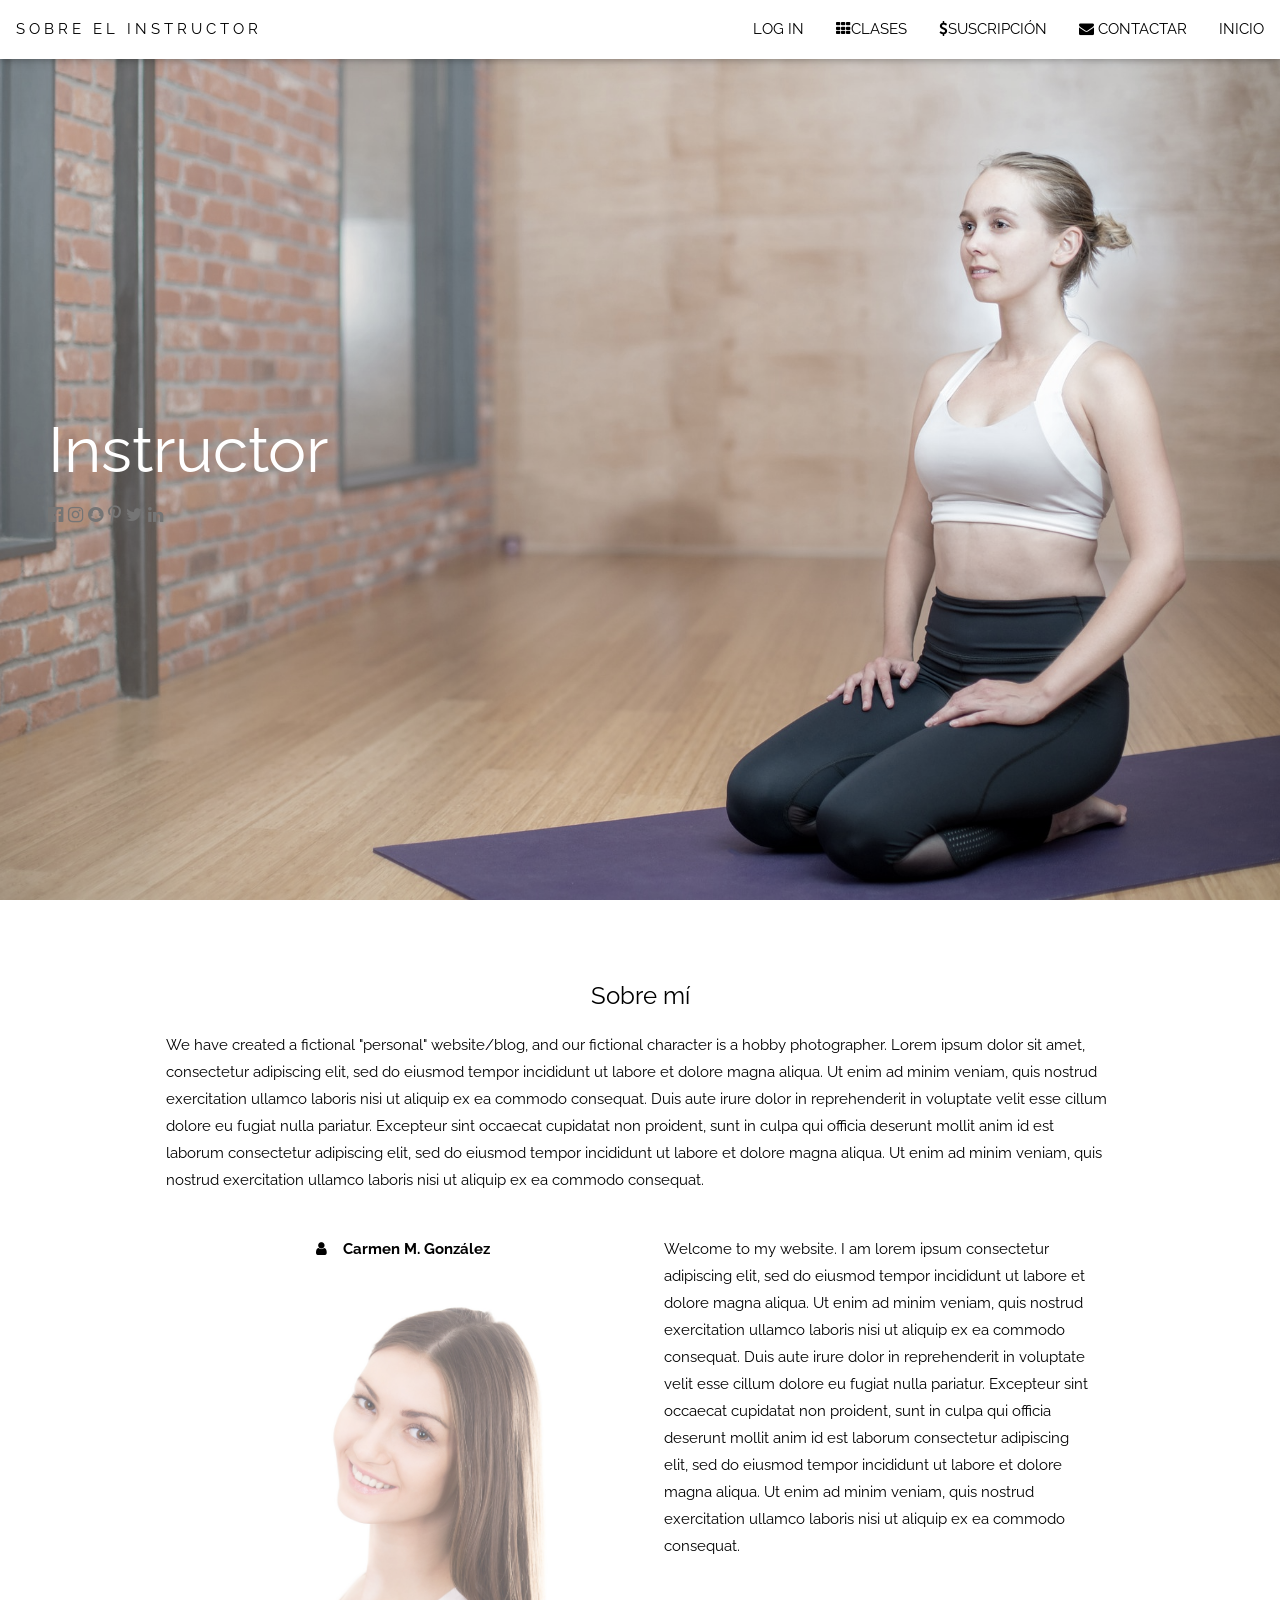
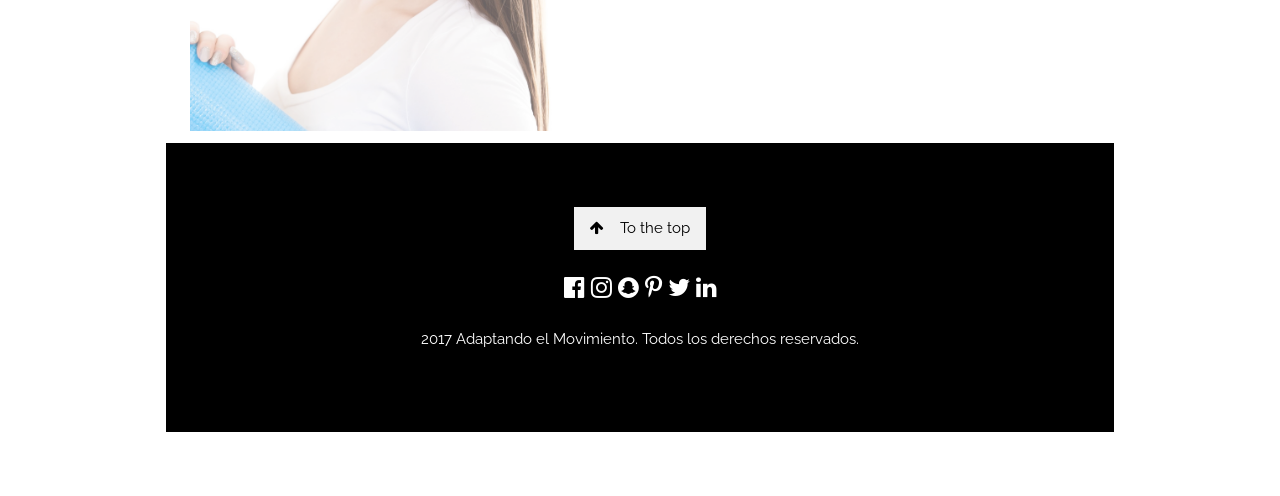
<file: public_html/pilates/html/instructor.html>
<!DOCTYPE html>
<html>
<title>Instructor</title>
<meta charset="UTF-8">
<meta name="viewport" content="width=device-width, initial-scale=1">
<link rel="stylesheet" href="https://www.w3schools.com/w3css/4/w3.css">
<link rel="stylesheet" href="https://fonts.googleapis.com/css?family=Raleway">
<link rel="stylesheet" href="https://cdnjs.cloudflare.com/ajax/libs/font-awesome/4.7.0/css/font-awesome.min.css">
<link rel="shortcut icon" href="favicon.ico"/>
<style>
body,h1,h2,h3,h4,h5,h6 {font-family: "Raleway", sans-serif}
body, html {
    height: 100%;
    line-height: 1.8;
}
/* Full height image header */
.bgimg-1 {
    background-position: center;
    background-size: cover;
    background-image: url("header.jpg");
    min-height: 100%;
}
.w3-bar .w3-button {
    padding: 16px;
}
</style>
<body>

<!-- Navbar (sit on top) -->
<div class="w3-top">
  <div class="w3-bar w3-white w3-card" id="myNavbar">
    <a href="#" class="w3-bar-item w3-button w3-wide">SOBRE EL INSTRUCTOR</a>
    <!-- Right-sided navbar links -->
    <div class="w3-right w3-hide-small">
      <a href="longin.html" class="w3-bar-item w3-button">LOG IN</a>
      <a href="index.php?a=clases" class="w3-bar-item w3-button"><i class="fa fa-th"></i>CLASES</a>
      <a href="suscribe.html" class="w3-bar-item w3-button"><i class="fa fa-usd"></i>SUSCRIPCIÓN</a>
      <a href="contactar.html" class="w3-bar-item w3-button"><i class="fa fa-envelope"></i> CONTACTAR</a>
	   <a href="index.html" class="w3-bar-item w3-button"><!--<i class="fa fa-th"></i>-->INICIO</a>
    </div>
    <!-- Hide right-floated links on small screens and replace them with a menu icon -->

    <a href="javascript:void(0)" class="w3-bar-item w3-button w3-right w3-hide-large w3-hide-medium" onclick="w3_open()">
      <i class="fa fa-bars"></i>
    </a>
  </div>
</div>

<!-- Sidebar on small screens when clicking the menu icon -->
<nav class="w3-sidebar w3-bar-block w3-black w3-card w3-animate-left w3-hide-medium w3-hide-large" style="display:none" id="mySidebar">
  <a href="javascript:void(0)" onclick="w3_close()" class="w3-bar-item w3-button w3-large w3-padding-16">Close ×</a>
  <a href="longin.html" onclick="w3_close()" class="w3-bar-item w3-button">LOG IN</a>
  <a href="sobrenosotros.html" onclick="w3_close()" class="w3-bar-item w3-button">SOBRE NOSOTROS</a>
   <a href="instructor.html" onclick="w3_close()" class="w3-bar-item w3-button">INSTRUCTOR</a>
  <a href="suscribe.html" onclick="w3_close()" class="w3-bar-item w3-button">SUSCRIPCIÓN</a>
  <a href="contactar.html" onclick="w3_close()" class="w3-bar-item w3-button">CONTACTAR</a>
</nav>

<!-- Header with full-height image -->
<header class="bgimg-1 w3-display-container w3-grayscale-min" id="home">
  <div class="w3-display-left w3-text-white" style="padding:48px">
   <span class="w3-jumbo w3-hide-small">Instructor</span><br>
    <!-- <span class="w3-xxlarge w3-hide-large w3-hide-medium">Start something that matters</span><br>
    <span class="w3-large">Terapia Física, Pilates y Educación</span>
    <p><a href="#about" class="w3-button w3-white w3-padding-large w3-large w3-margin-top w3-opacity w3-hover-opacity-off">SUBSCRIBETE</a></p>
  </div> -->
  <div class="w3-display-bottomleft w3-text-grey w3-large" style="padding:24px 48px">
    <i class="fa fa-facebook-official w3-hover-opacity"></i>
    <i class="fa fa-instagram w3-hover-opacity"></i>
    <i class="fa fa-snapchat w3-hover-opacity"></i>
    <i class="fa fa-pinterest-p w3-hover-opacity"></i>
    <i class="fa fa-twitter w3-hover-opacity"></i>
    <i class="fa fa-linkedin w3-hover-opacity"></i>
  </div>
</header>


<!-- Container (About Section) -->
<div class="w3-content w3-container w3-padding-64" id="about">
  <h3 class="w3-center">Sobre mí</h3> 
  <!-- <p class="w3-center"><em>I love photography</em></p>-->
  <p>We have created a fictional "personal" website/blog, and our fictional character is a hobby photographer. Lorem ipsum dolor sit amet, consectetur adipiscing elit, sed do eiusmod tempor incididunt ut labore et dolore magna aliqua. Ut enim ad minim veniam,
    quis nostrud exercitation ullamco laboris nisi ut aliquip ex ea commodo consequat. Duis aute irure dolor in reprehenderit in voluptate velit esse cillum dolore eu fugiat nulla pariatur. Excepteur sint occaecat cupidatat non proident, sunt in culpa
    qui officia deserunt mollit anim id est laborum consectetur adipiscing elit, sed do eiusmod tempor incididunt ut labore et dolore magna aliqua. Ut enim ad minim veniam, quis nostrud exercitation ullamco laboris nisi ut aliquip ex ea commodo consequat.</p>
  <div class="w3-row">
    <div class="w3-col m6 w3-center w3-padding-large">
      <p><b><i class="fa fa-user w3-margin-right"></i>Carmen M. González</b></p><br>
      <img src="instructor.jpg" class=" w3-image w3-opacity w3-hover-opacity-off" alt="Photo of Me" width="500" height="1000">
    </div>

    <!-- Hide this text on small devices -->
    <div class="w3-col m6 w3-hide-small w3-padding-large">
      <p>Welcome to my website. I am lorem ipsum consectetur adipiscing elit, sed do eiusmod tempor incididunt ut labore et dolore magna aliqua. Ut enim ad minim veniam, quis nostrud exercitation ullamco laboris nisi ut aliquip ex ea commodo consequat. Duis aute irure
        dolor in reprehenderit in voluptate velit esse cillum dolore eu fugiat nulla pariatur. Excepteur sint occaecat cupidatat non proident, sunt in culpa qui officia deserunt mollit anim id est laborum consectetur adipiscing elit, sed do eiusmod tempor
        incididunt ut labore et dolore magna aliqua. Ut enim ad minim veniam, quis nostrud exercitation ullamco laboris nisi ut aliquip ex ea commodo consequat.</p>
    </div>
	  </div>
	
	
	
	<!-- Footer -->
<footer class="w3-center w3-black w3-padding-64">
  <a href="#home" class="w3-button w3-light-grey"><i class="fa fa-arrow-up w3-margin-right"></i>To the top</a>
  <div class="w3-xlarge w3-section">
    <i class="fa fa-facebook-official w3-hover-opacity"></i>
    <i class="fa fa-instagram w3-hover-opacity"></i>
    <i class="fa fa-snapchat w3-hover-opacity"></i>
    <i class="fa fa-pinterest-p w3-hover-opacity"></i>
    <i class="fa fa-twitter w3-hover-opacity"></i>
    <i class="fa fa-linkedin w3-hover-opacity"></i>
  </div>
<p title="W3.CSS" target="_blank" class="w3-hover-text-green">2017 Adaptando el Movimiento. Todos los derechos reservados.</p>
</footer>

<!-- nav resize-->
<script>


// Toggle between showing and hiding the sidebar when clicking the menu icon
var mySidebar = document.getElementById("mySidebar");

function w3_open() {
    if (mySidebar.style.display === 'block') {
        mySidebar.style.display = 'none';
    } else {
        mySidebar.style.display = 'block';
    }
}

// Close the sidebar with the close button
function w3_close() {
    mySidebar.style.display = "none";
}
</script>
</body>
</html>
</file>
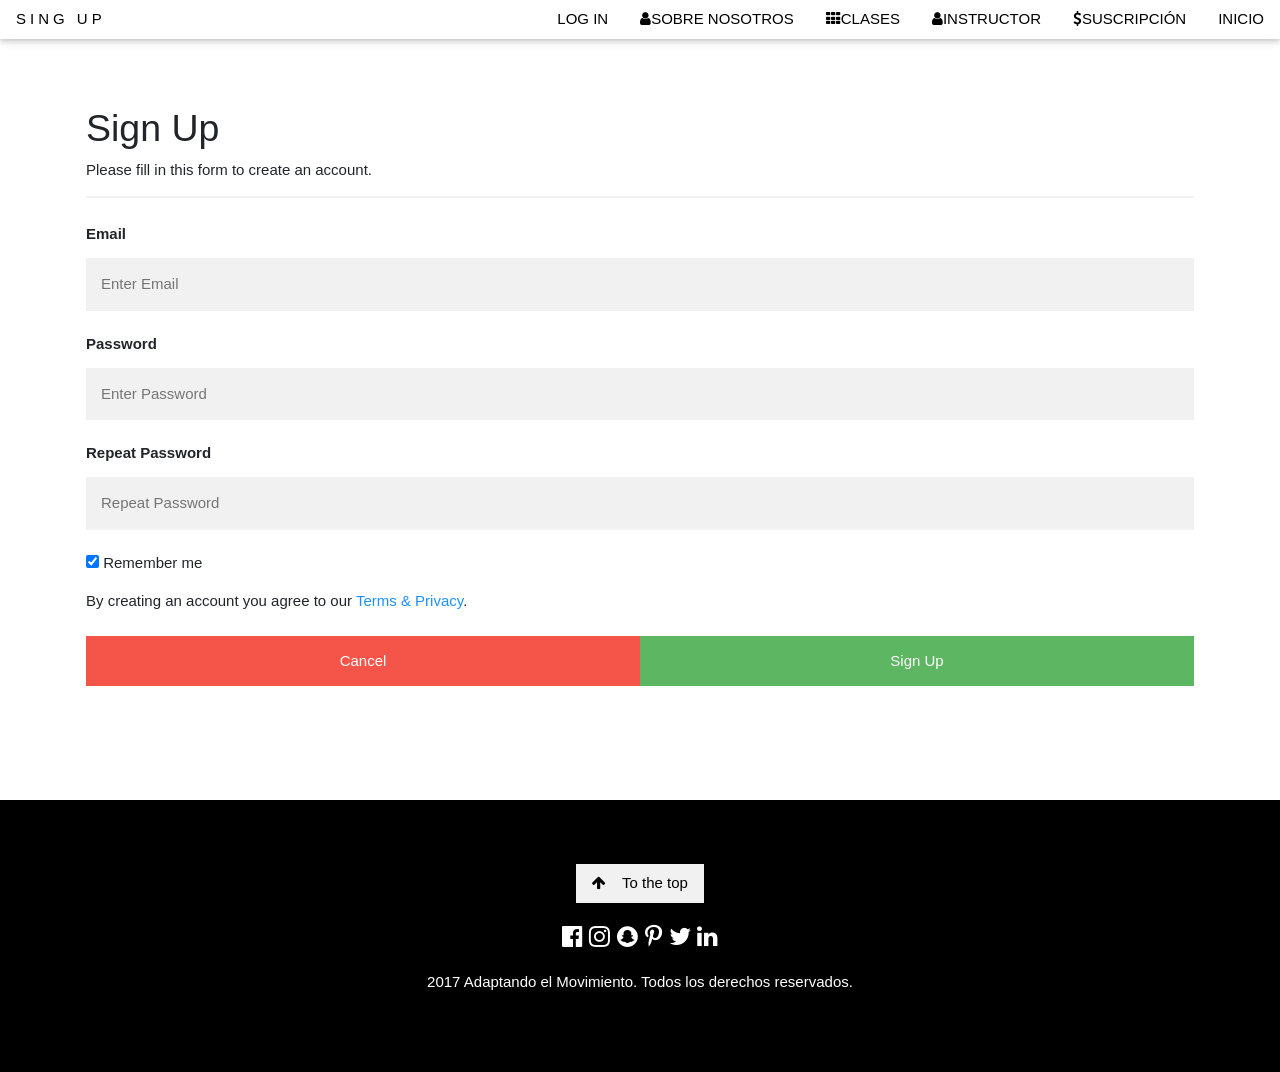
<file: public_html/pilates/html/singup.html>
<!DOCTYPE html>
<html>
<title>SING UP</title>
<meta charset="UTF-8">

 <meta name="viewport" content="width=device-width, initial-scale=1, shrink-to-fit=no">

<link rel="stylesheet" href="https://www.w3schools.com/w3css/4/w3.css">
<link rel="stylesheet" href="https://fonts.googleapis.com/css?family=Raleway">
<link rel="stylesheet" href="https://cdnjs.cloudflare.com/ajax/libs/font-awesome/4.7.0/css/font-awesome.min.css">
<link rel="shortcut icon" href="favicon.ico"/>
    <!-- Bootstrap CSS -->
    <link rel="stylesheet" href="https://maxcdn.bootstrapcdn.com/bootstrap/4.0.0-beta.2/css/bootstrap.min.css" integrity="sha384-PsH8R72JQ3SOdhVi3uxftmaW6Vc51MKb0q5P2rRUpPvrszuE4W1povHYgTpBfshb" crossorigin="anonymous">
  </head>
  
  <style>
body {font-family: Arial;}
* {box-sizing: border-box}

/* Full-width input fields */
input[type=text], input[type=password] {
    width: 100%;
    padding: 15px;
    margin: 5px 0 22px 0;
    display: inline-block;
    border: none;
    background: #f1f1f1;
}

input[type=text]:focus, input[type=password]:focus {
    background-color: #ddd;
    outline: none;
}

hr {
    border: 1px solid #f1f1f1;
    margin-bottom: 25px;
}

/* Set a style for all buttons */
button {
    background-color: #4CAF50;
    color: white;
    padding: 14px 20px;
    margin: 8px 0;
    border: none;
    cursor: pointer;
    width: 100%;
    opacity: 0.9;
}

button:hover {
    opacity:1;
}

/* Extra styles for the cancel button */
.cancelbtn {
    padding: 14px 20px;
    background-color: #f44336;
}

/* Float cancel and signup buttons and add an equal width */
.cancelbtn, .signupbtn {
  float: left;
  width: 50%;
}

/* Add padding to container elements */
.container {
    padding: 16px;
}

/* Clear floats */
.clearfix::after {
    content: "";
    clear: both;
    display: table;
}

/* Change styles for cancel button and signup button on extra small screens */
@media screen and (max-width: 300px) {
    .cancelbtn, .signupbtn {
       width: 100%;
    }
}
</style>
<body>

<!-- Navbar (sit on top) -->
<div class="w3-top">
  <div class="w3-bar w3-white w3-card" id="myNavbar">
    <a href="#" class="w3-bar-item w3-button w3-wide">SING UP</a>
    <!-- Right-sided navbar links -->
    <div class="w3-right w3-hide-small">
      <a href="longin.html" class="w3-bar-item w3-button">LOG IN</a>
      <a href="sobrenosotros.html" class="w3-bar-item w3-button"><i class="fa fa-user"></i>SOBRE NOSOTROS</a>
      <a href="clases.html" class="w3-bar-item w3-button"><i class="fa fa-th"></i>CLASES</a>
	  <a href="instructor.html" class="w3-bar-item w3-button"><i class="fa fa-user"></i>INSTRUCTOR</a>
      <a href="suscribe.html" class="w3-bar-item w3-button"><i class="fa fa-usd"></i>SUSCRIPCIÓN</a>
      <a href="index.html" class="w3-bar-item w3-button"><!--<i class="fa fa-envelope"></i>-->INICIO</a>
    </div>
    <!-- Hide right-floated links on small screens and replace them with a menu icon -->

    <a href="javascript:void(0)" class="w3-bar-item w3-button w3-right w3-hide-large w3-hide-medium" onclick="w3_open()">
      <i class="fa fa-bars"></i>
    </a>
  </div>
</div>

<!-- Sidebar on small screens when clicking the menu icon -->
<nav class="w3-sidebar w3-bar-block w3-black w3-card w3-animate-left w3-hide-medium w3-hide-large" style="display:none" id="mySidebar">
  <a href="javascript:void(0)" onclick="w3_close()" class="w3-bar-item w3-button w3-large w3-padding-16">Close ×</a>
  <a href="longin.html" onclick="w3_close()" class="w3-bar-item w3-button">LOG IN</a>
  <a href="sobrenosotros.html" onclick="w3_close()" class="w3-bar-item w3-button">SOBRE NOSOTROS</a>
     <a href="instructor.html" onclick="w3_close()" class="w3-bar-item w3-button">INSTRUCTOR</a>
  <a href="suscribe.html" onclick="w3_close()" class="w3-bar-item w3-button">SUSCRIPCIÓN</a>
  <a href="contactar.html" onclick="w3_close()" class="w3-bar-item w3-button">CONTACTAR</a>
</nav>




<form action="/action_page.php" style="padding:90px 48px""border:1px solid #ccc">
  <div class="container">
    <h1>Sign Up</h1>
    <p>Please fill in this form to create an account.</p>
    <hr>

    <label><b>Email</b></label>
    <input type="text" placeholder="Enter Email" name="email" required>

    <label><b>Password</b></label>
    <input type="password" placeholder="Enter Password" name="psw" required>

    <label><b>Repeat Password</b></label>
    <input type="password" placeholder="Repeat Password" name="psw-repeat" required>
    
    <label>
      <input type="checkbox" checked="checked" style="margin-bottom:15px"> Remember me
    </label>
    
    <p>By creating an account you agree to our <a href="#" style="color:dodgerblue">Terms & Privacy</a>.</p>

    <div class="clearfix">
      <button type="button" class="cancelbtn">Cancel</button>
      <button type="submit" class="signupbtn">Sign Up</button>
    </div>
  </div>
</form>


<!-- Footer -->
<footer class="w3-center w3-black w3-padding-64">
  <a href="#home" class="w3-button w3-light-grey"><i class="fa fa-arrow-up w3-margin-right"></i>To the top</a>
  <div class="w3-xlarge w3-section">
    <i class="fa fa-facebook-official w3-hover-opacity"></i>
    <i class="fa fa-instagram w3-hover-opacity"></i>
    <i class="fa fa-snapchat w3-hover-opacity"></i>
    <i class="fa fa-pinterest-p w3-hover-opacity"></i>
    <i class="fa fa-twitter w3-hover-opacity"></i>
    <i class="fa fa-linkedin w3-hover-opacity"></i>
  </div>
<p title="W3.CSS" target="_blank" class="w3-hover-text-green">2017 Adaptando el Movimiento. Todos los derechos reservados.</p>
</footer>

<!-- nav resize-->
<script>


// Toggle between showing and hiding the sidebar when clicking the menu icon
var mySidebar = document.getElementById("mySidebar");

function w3_open() {
    if (mySidebar.style.display === 'block') {
        mySidebar.style.display = 'none';
    } else {
        mySidebar.style.display = 'block';
    }
}

// Close the sidebar with the close button
function w3_close() {
    mySidebar.style.display = "none";
}
</script>
</body>
</html>
</file>
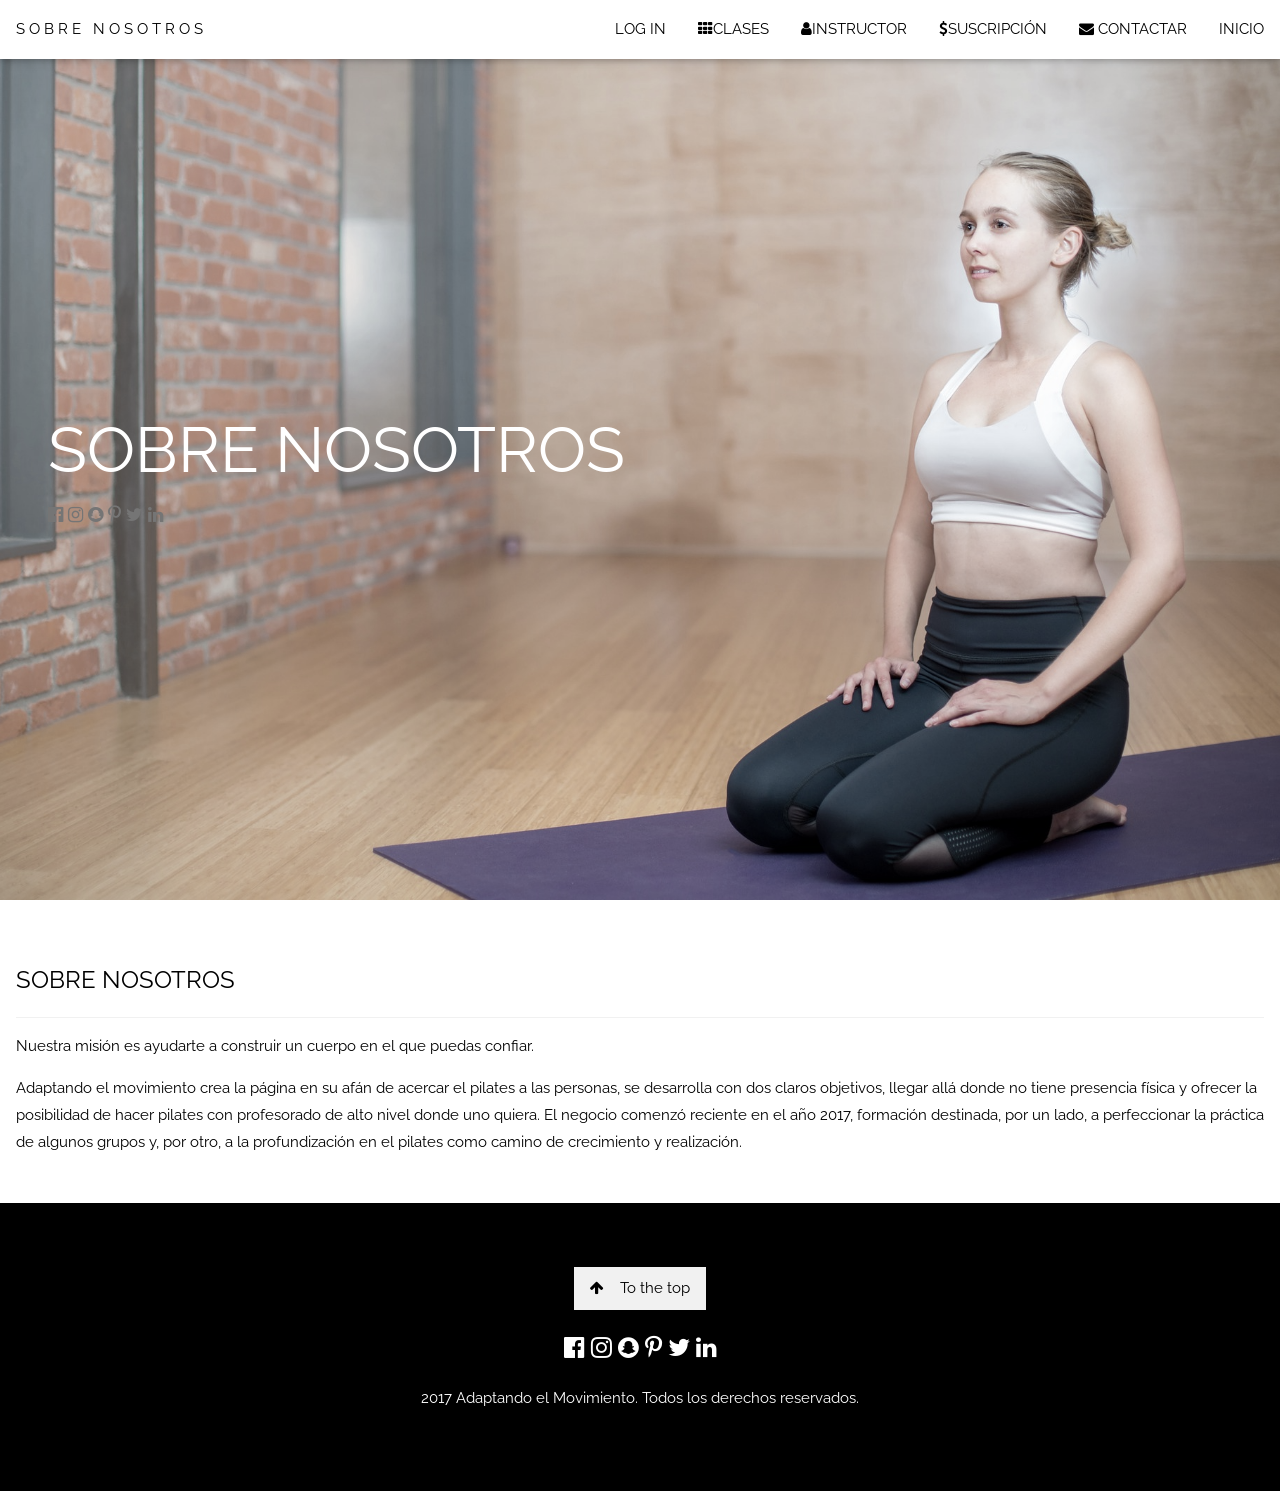
<file: public_html/pilates/html/sobrenosotros.html>
<!DOCTYPE html>
<html>
<title>Sobre Nosotros</title>
<meta charset="UTF-8">
<meta name="viewport" content="width=device-width, initial-scale=1">
<link rel="stylesheet" href="https://www.w3schools.com/w3css/4/w3.css">
<link rel="stylesheet" href="https://fonts.googleapis.com/css?family=Raleway">
<link rel="stylesheet" href="https://cdnjs.cloudflare.com/ajax/libs/font-awesome/4.7.0/css/font-awesome.min.css">
<style>
body,h1,h2,h3,h4,h5,h6 {font-family: "Raleway", sans-serif}
body, html {
    height: 100%;
    line-height: 1.8;
}
/* Full height image header */
.bgimg-1 {
    background-position: center;
    background-size: cover;
    background-image: url("header.jpg");
    min-height: 100%;
   
}
.w3-bar .w3-button {
    padding: 16px;
}
</style>
<body>

<!-- Navbar (sit on top) -->
<div class="w3-top">
  <div class="w3-bar w3-white w3-card" id="myNavbar">
    <a href="#" class="w3-bar-item w3-button w3-wide">SOBRE NOSOTROS</a>
    <!-- Right-sided navbar links -->
    <div class="w3-right w3-hide-small">
      <a href="index.php?a=login" class="w3-bar-item w3-button">LOG IN</a>
      <a href="index.php?a=clases" class="w3-bar-item w3-button"><i class="fa fa-th"></i>CLASES</a>
	  	  <a href="instructor.html" class="w3-bar-item w3-button"><i class="fa fa-user"></i>INSTRUCTOR</a>
      <a href="suscribe.php" class="w3-bar-item w3-button"><i class="fa fa-usd"></i>SUSCRIPCIÓN</a>
      <a href="contactar.html" class="w3-bar-item w3-button"><i class="fa fa-envelope"></i> CONTACTAR</a>
	   <a href="index.php" class="w3-bar-item w3-button"><!--<i class="fa fa-th"></i>-->INICIO</a>
    </div>
    <!-- Hide right-floated links on small screens and replace them with a menu icon -->

    <a href="javascript:void(0)" class="w3-bar-item w3-button w3-right w3-hide-large w3-hide-medium" onclick="w3_open()">
      <i class="fa fa-bars"></i>
    </a>
  </div>
</div>

<!-- Sidebar on small screens when clicking the menu icon -->
<nav class="w3-sidebar w3-bar-block w3-black w3-card w3-animate-left w3-hide-medium w3-hide-large" style="display:none" id="mySidebar">
  <a href="javascript:void(0)" onclick="w3_close()" class="w3-bar-item w3-button w3-large w3-padding-16">Close ×</a>
  <a href="longin.html" onclick="w3_close()" class="w3-bar-item w3-button">LOG IN</a>
     <a href="instructor.html" onclick="w3_close()" class="w3-bar-item w3-button">INSTRUCTOR</a>
  <a href="suscribe.html" onclick="w3_close()" class="w3-bar-item w3-button">SUSCRIPCIÓN</a>
  <a href="contactar.html" onclick="w3_close()" class="w3-bar-item w3-button">CONTACTAR</a>
</nav>

<!-- Header with full-height image -->
<header class="bgimg-1 w3-display-container w3-grayscale-min" id="home">
  <div class="w3-display-left w3-text-white" style="padding:48px">
   <span class="w3-jumbo w3-hide-small">SOBRE NOSOTROS</span><br>
    <!-- <span class="w3-xxlarge w3-hide-large w3-hide-medium">Start something that matters</span><br>
    <span class="w3-large">Terapia Física, Pilates y Educación</span>
    <p><a href="#about" class="w3-button w3-white w3-padding-large w3-large w3-margin-top w3-opacity w3-hover-opacity-off">SUBSCRIBETE</a></p>
  </div> -->
  <div class="w3-display-bottomleft w3-text-grey w3-large" style="padding:24px 48px">
    <i class="fa fa-facebook-official w3-hover-opacity"></i>
    <i class="fa fa-instagram w3-hover-opacity"></i>
    <i class="fa fa-snapchat w3-hover-opacity"></i>
    <i class="fa fa-pinterest-p w3-hover-opacity"></i>
    <i class="fa fa-twitter w3-hover-opacity"></i>
    <i class="fa fa-linkedin w3-hover-opacity"></i>
  </div>
</header>


 <!-- About Section -->
  <div class="w3-container w3-padding-32" id="about">
    <h3 class="w3-border-bottom w3-border-light-grey w3-padding-16">SOBRE NOSOTROS</h3>
	<p>Nuestra misión es ayudarte a construir un cuerpo en el que puedas confiar. </p>
    <p>Adaptando el movimiento crea la página en su afán de acercar el pilates a las personas, se desarrolla con dos claros objetivos, llegar allá donde no tiene presencia física y ofrecer la posibilidad de hacer pilates con profesorado de alto nivel donde uno quiera. El negocio comenzó reciente en el año 2017, formación destinada, por un lado, a perfeccionar la práctica de algunos grupos  y, por otro, a la profundización en el pilates como camino de crecimiento y realización.
    </p>
  </div>
<!-- Footer -->
<footer class="w3-center w3-black w3-padding-64">
  <a href="#home" class="w3-button w3-light-grey"><i class="fa fa-arrow-up w3-margin-right"></i>To the top</a>
  <div class="w3-xlarge w3-section">
    <i class="fa fa-facebook-official w3-hover-opacity"></i>
    <i class="fa fa-instagram w3-hover-opacity"></i>
    <i class="fa fa-snapchat w3-hover-opacity"></i>
    <i class="fa fa-pinterest-p w3-hover-opacity"></i>
    <i class="fa fa-twitter w3-hover-opacity"></i>
    <i class="fa fa-linkedin w3-hover-opacity"></i>
  </div>
<p title="W3.CSS" target="_blank" class="w3-hover-text-green">2017 Adaptando el Movimiento. Todos los derechos reservados.</p>
</footer>
 
<!-- nav -->
<script>


// Toggle between showing and hiding the sidebar when clicking the menu icon
var mySidebar = document.getElementById("mySidebar");

function w3_open() {
    if (mySidebar.style.display === 'block') {
        mySidebar.style.display = 'none';
    } else {
        mySidebar.style.display = 'block';
    }
}

// Close the sidebar with the close button
function w3_close() {
    mySidebar.style.display = "none";
}
</script>


</body>
</html>
</file>
